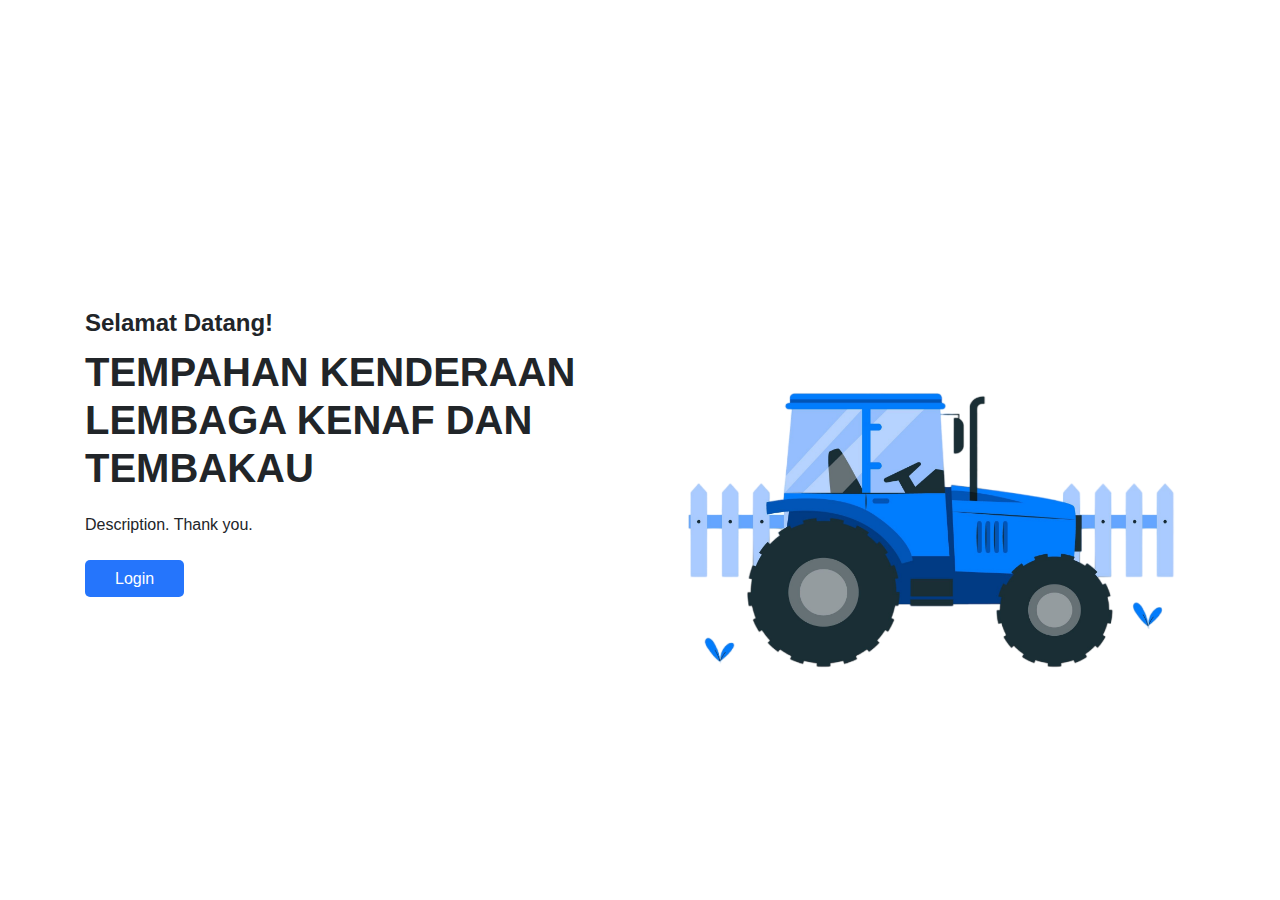
<file: index.html>
<!DOCTYPE html>
<html lang="en">
<head>
    <meta charset="UTF-8">
    <meta name="viewport" content="width=device-width, initial-scale=1.0">
    <title>Booking</title>
    <link rel="stylesheet" href="style.css">
    <link rel="stylesheet" href="https://stackpath.bootstrapcdn.com/bootstrap/4.5.2/css/bootstrap.min.css">
    <link rel="stylesheet" href="https://cdnjs.cloudflare.com/ajax/libs/animate.css/4.1.1/animate.min.css">
    <style>
        
    </style>
</head>
<body>

<div class="main-banner wow fadeIn" id="top" data-wow-duration="1s" data-wow-delay="0.5s">
    <div class="container">
        <div class="row">
            <div class="col-lg-12">
                <div class="row">
                    <div class="col-lg-6 align-self-center">
                        <div class="left-content show-up header-text wow fadeInLeft" data-wow-duration="1s" data-wow-delay="1s">
                            <div class="row">
                                <div class="col-lg-12">
                                    <h6>Selamat Datang!</h6>
                                    <h2>TEMPAHAN KENDERAAN LEMBAGA KENAF DAN TEMBAKAU</h2>
                                    <p>Description. Thank you.</p>
                                </div>
                                <div class="col-lg-12">
                                    <div class="border-first-button scroll-to-section">
                                        <a href="login.html">Login</a>
                                    </div>
                                </div>
                            </div>
                        </div>
                    </div>
                    <div class="col-lg-6">
                        <div class="right-image wow fadeInRight" data-wow-duration="1s" data-wow-delay="0.5s">
                            <img src="assets/images/farm-tractor-concept-illustration.png" alt="Digital Media Agency">
                        </div>
                    </div>
                </div>
            </div>
        </div>
    </div>
</div>

<script src="https://cdnjs.cloudflare.com/ajax/libs/wow/1.1.2/wow.min.js"></script>
<script>
    new WOW().init();
</script>

</body>
</html>
</file>
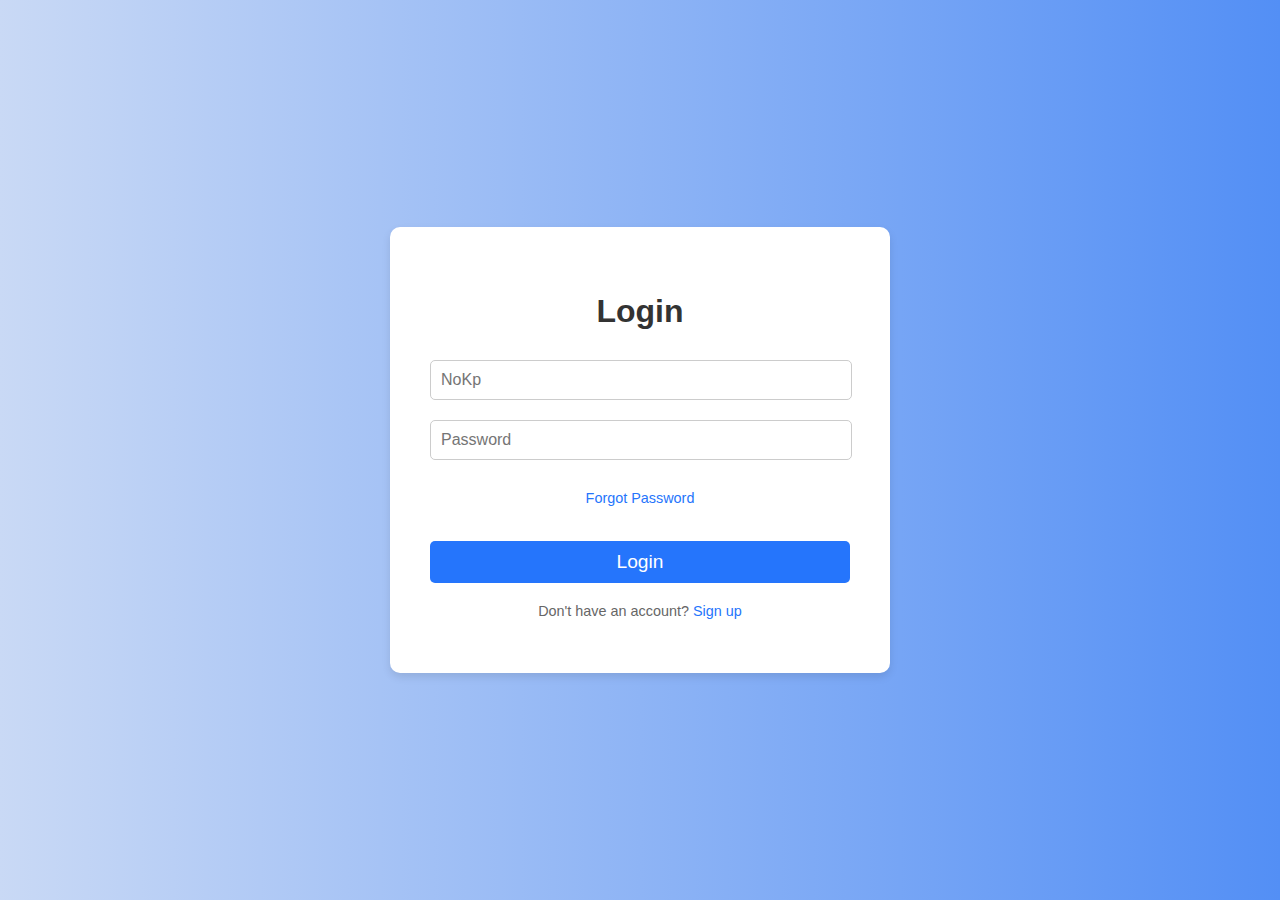
<file: login.html>
<!DOCTYPE html>
<html lang="en">
<head>
    <meta charset="UTF-8">
    <meta name="viewport" content="width=device-width, initial-scale=1.0">
    <title>Login Page</title>
    <style>
        body {
            margin: 0;
            padding: 0;
            display: flex;
            justify-content: center;
            align-items: center;
            height: 100vh;
            background: linear-gradient(to right, #c9d9f5, #538ff5);
            font-family: Arial, sans-serif;
            color: #333;
        }
        .container {
            display: flex;
            align-items: center;
            justify-content: center;
            max-width: 500px;
            width: 100%;
            background: white;
            border-radius: 10px;
            box-shadow: 0 4px 8px rgba(0, 0, 0, 0.1);
        }
        .login-container, .image-container {
            flex: 1;
            padding: 40px;
            text-align: center;
        }
        .login-container h2 {
            margin-bottom: 20px;
            font-size: 2em;
            color: #333;
        }
        .login-container input {
            width: calc(100% - 20px);
            padding: 10px;
            margin: 10px 0;
            border: 1px solid #ccc;
            border-radius: 5px;
            font-size: 1em;
        }
        .login-container button {
            width: 100%;
            padding: 10px;
            margin-top: 20px;
            background: #2575fc;
            color: white;
            border: none;
            border-radius: 5px;
            font-size: 1.2em;
            cursor: pointer;
            transition: background 0.3s;
        }
        .login-container button:hover {
            background: #767af5;
        }
        .login-container p {
            margin-top: 20px;
            font-size: 0.9em;
            color: #666;
        }
        .login-container p a {
            color: #2575fc;
            text-decoration: none;
        }
        .login-container p a:hover {
            text-decoration: underline;
        }
    </style>
</head>
<body>

    <div class="container">
        <div class="login-container">
            <h2>Login</h2>
            <input type="text" id="nokp" placeholder="NoKp" required>
            <input type="password" id="password" placeholder="Password" required>
			<p><a href="#">Forgot Password</a></p>
            <button id="loginButton">Login</button>
            <p>Don't have an account? <a href="#">Sign up</a></p>
        </div>
    </div>

    <script>
        document.getElementById('loginButton').addEventListener('click', function() {
            window.location.href = 'homepage.html'; // Change 'homepage.html' to the URL of your main page
        });
    </script>

</body>
</html>
</file>
<file: style.css>
body {
    margin: 0;
    padding: 0;
    display: flex;
    justify-content: center;
    align-items: center;
    height: 100vh;
    background: #DEEAFF;
    font-family: Arial, sans-serif;
    color: #333;
}
.header-text h6 {
    font-size: 1.5em;
    font-weight: 700;
    margin-bottom: 10px;
}
.header-text h2 {
    font-size: 2.5em;
    font-weight: 700;
    margin-bottom: 20px;
}
.header-text p {
    font-size: 1em;
    margin-bottom: 30px;
    line-height: 1.6em;
}
.border-first-button a {
    padding: 10px 30px;
    background: #2575fc;
    color: #fff;
    border-radius: 5px;
    text-decoration: none;
    transition: background 0.3s;
}
.border-first-button a:hover {
    background: #2575fc;
}
.right-image img {
    max-width: 100%;
    border-radius: 10px;
}
</file>
